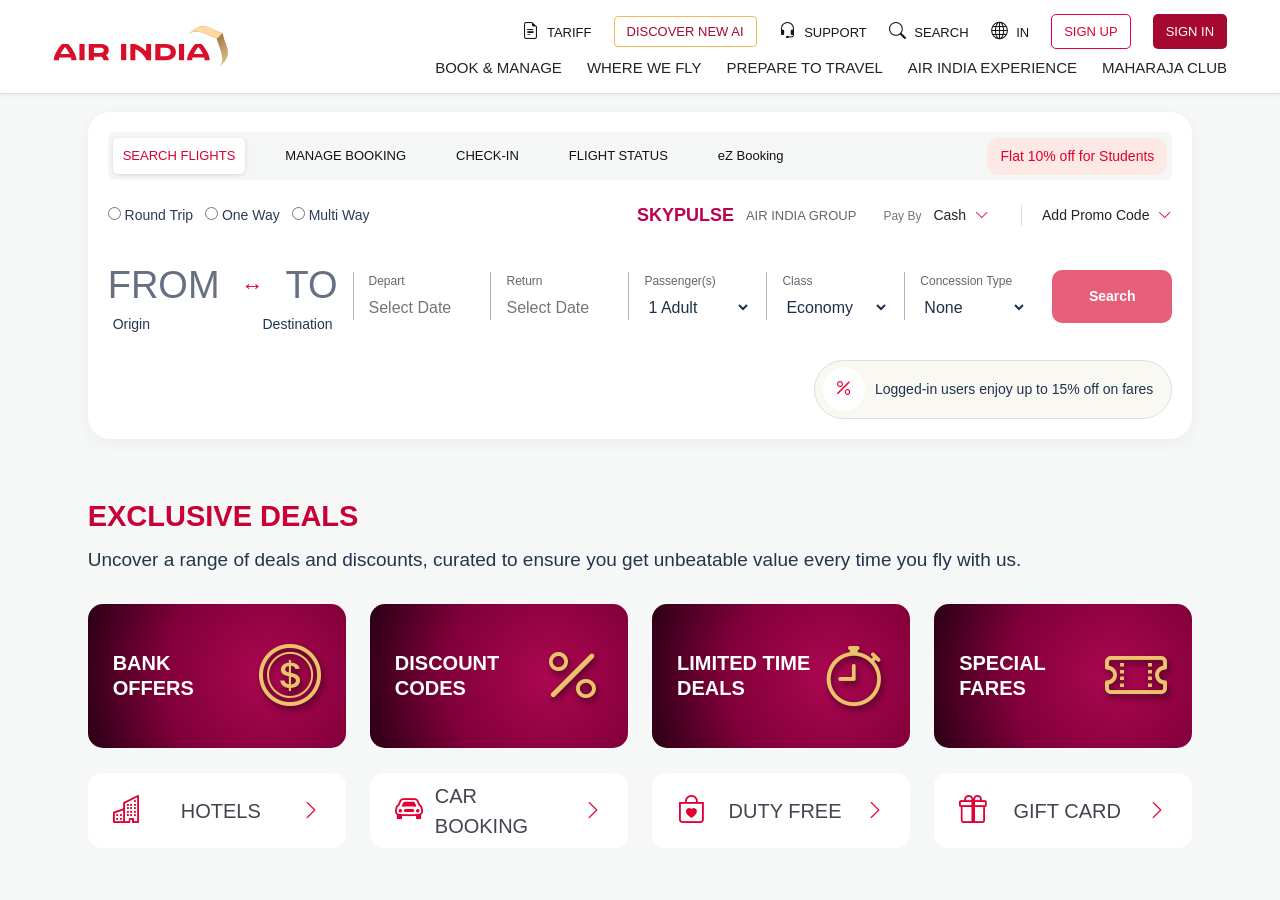
<file: Air India Clone/index.html>
<!DOCTYPE html>
<html lang="en">

<head>
    <meta charset="UTF-8">
    <meta name="viewport" content="width=device-width, initial-scale=1.0">

    <title>Air India - Book Flights</title>

    <link href="https://cdn.jsdelivr.net/npm/bootstrap@5.3.8/dist/css/bootstrap.min.css" rel="stylesheet">

    <link rel="stylesheet" href="https://cdn.jsdelivr.net/npm/bootstrap-icons@1.13.1/font/bootstrap-icons.min.css">

    <link rel="stylesheet" href="style.css">
</head>

<body>

    <header class="main-header">

        <div class="container-fluid header-container">

            <div class="brand">
                <img src="./assets/Logo.svg" alt="Air India Logo">
            </div>

            <div class="header-right">

                <div class="top-links">

                    <a href="#"><i class="bi bi-file-earmark-text"></i> TARIFF</a>

                    <a href="#" class="discover">DISCOVER NEW AI</a>

                    <a href="#"><i class="bi bi-headset"></i> SUPPORT</a>

                    <a href="#"><i class="bi bi-search"></i> SEARCH</a>

                    <a href="#"><i class="bi bi-globe"></i> IN</a>

                    <a href="#" class="signup">SIGN UP</a>

                    <a href="#" class="signin">SIGN IN</a>

                </div>

                <nav class="main-nav">

                    <a href="#">BOOK & MANAGE</a>
                    <a href="#">WHERE WE FLY</a>
                    <a href="#">PREPARE TO TRAVEL</a>
                    <a href="#">AIR INDIA EXPERIENCE</a>
                    <a href="#">MAHARAJA CLUB</a>

                </nav>

            </div>

        </div>

    </header>


    <main class="page-content">

        <section class="booking-card">

            <div class="booking-top">

                <div class="booking-tabs">

                    <a href="#" class="selected">SEARCH FLIGHTS</a>
                    <a href="#">MANAGE BOOKING</a>
                    <a href="#">CHECK-IN</a>
                    <a href="#">FLIGHT STATUS</a>
                    <a href="#">eZ Booking</a>

                </div>

                <div class="student-offer">
                    Flat 10% off for Students
                </div>

            </div>


            <div class="booking-options">

                <div class="trip-options">

                    <label>
                        <input type="radio" name="trip">
                        Round Trip
                    </label>

                    <label>
                        <input type="radio" name="trip">
                        One Way
                    </label>

                     <label>
                        <input type="radio" name="trip">
                        Multi Way
                    </label>

                </div>

                <div class="payment-options">

                    <span class="skypulse">SKYPULSE</span>
                    <span class="group-text">AIR INDIA GROUP</span>

                    <span class="pay-text">Pay By</span>

                    <span>
                        Cash <i class="bi bi-chevron-down"></i>
                    </span>

                    <span class="promo">
                        Add Promo Code
                        <i class="bi bi-chevron-down"></i>
                    </span>

                </div>

            </div>


            <div class="flight-search">

                <div class="city-field">

                    <div class="city-names">
                        <strong>FROM</strong>
                        <span class="swap-icon">↔</span>
                        <strong>TO</strong>
                    </div>

                    <div class="city-labels">
                        <span>Origin</span>
                        <span>Destination</span>
                    </div>

                </div>


                <div class="search-field">
                    <label>Depart</label>
                    <input type="text" placeholder="Select Date">
                </div>


                <div class="search-field">
                    <label>Return</label>
                    <input type="text" placeholder="Select Date">
                </div>


                <div class="search-field dropdown-field">
                    <label>Passenger(s)</label>

                    <select>
                        <option>1 Adult</option>
                        <option>2 Adults</option>
                        <option>3 Adults</option>
                        <option>4 Adults</option>
                    </select>
                </div>


                <div class="search-field dropdown-field">
                    <label>Class</label>

                    <select>
                        <option>Economy</option>
                        <option>Premium Economy</option>
                        <option>Business</option>
                        <option>First Class</option>
                    </select>
                </div>


                <div class="search-field dropdown-field">
                    <label>Concession Type</label>

                    <select>
                        <option>None</option>
                        <option>Student</option>
                        <option>Senior Citizen</option>
                    </select>
                </div>


                <button class="search-button">Search</button>

            </div>


            <div class="login-offer">

                <span class="offer-icon">
                    <i class="bi bi-percent"></i>
                </span>

                <span>
                    Logged-in users enjoy up to 15% off on fares
                </span>

            </div>

        </section>


        <section class="deals-section">

            <div class="deals-heading">

                <div>
                    <h2>EXCLUSIVE DEALS</h2>

                    <p>
                        Uncover a range of deals and discounts, curated to ensure
                        you get unbeatable value every time you fly with us.
                    </p>
                </div>

            </div>


            <div class="row g-4 deal-row">

                <div class="col-lg-3 col-md-6">

                    <div class="deal-banner">
                        <h3>BANK<br>OFFERS</h3>
                        <i class="bi bi-coin deal-icon"></i>
                    </div>

                </div>


                <div class="col-lg-3 col-md-6">

                    <div class="deal-banner">
                        <h3>DISCOUNT<br>CODES</h3>
                        <i class="bi bi-percent deal-icon"></i>
                    </div>

                </div>


                <div class="col-lg-3 col-md-6">

                    <div class="deal-banner">
                        <h3>LIMITED TIME<br>DEALS</h3>
                        <i class="bi bi-stopwatch deal-icon"></i>
                    </div>

                </div>


                <div class="col-lg-3 col-md-6">

                    <div class="deal-banner">
                        <h3>SPECIAL<br>FARES</h3>
                        <i class="bi bi-ticket-perforated deal-icon"></i>
                    </div>

                </div>

            </div>

        </section>


        <section class="quick-links">

            <div class="row g-4">

                <div class="col-lg-3 col-md-6">

                    <a href="#" class="quick-card">
                        <i class="bi bi-buildings"></i>
                        <span>HOTELS</span>
                        <i class="bi bi-chevron-right arrow"></i>
                    </a>

                </div>


                <div class="col-lg-3 col-md-6">

                    <a href="#" class="quick-card">
                        <i class="bi bi-car-front"></i>
                        <span>CAR BOOKING</span>
                        <i class="bi bi-chevron-right arrow"></i>
                    </a>

                </div>


                <div class="col-lg-3 col-md-6">

                    <a href="#" class="quick-card">
                        <i class="bi bi-bag-heart"></i>
                        <span>DUTY FREE</span>
                        <i class="bi bi-chevron-right arrow"></i>
                    </a>

                </div>


                <div class="col-lg-3 col-md-6">

                    <a href="#" class="quick-card">
                        <i class="bi bi-gift"></i>
                        <span>GIFT CARD</span>
                        <i class="bi bi-chevron-right arrow"></i>
                    </a>

                </div>

            </div>

        </section>

    </main>


    <script src="https://cdn.jsdelivr.net/npm/bootstrap@5.3.8/dist/js/bootstrap.bundle.min.js"></script>

</body>

</html>
</file>
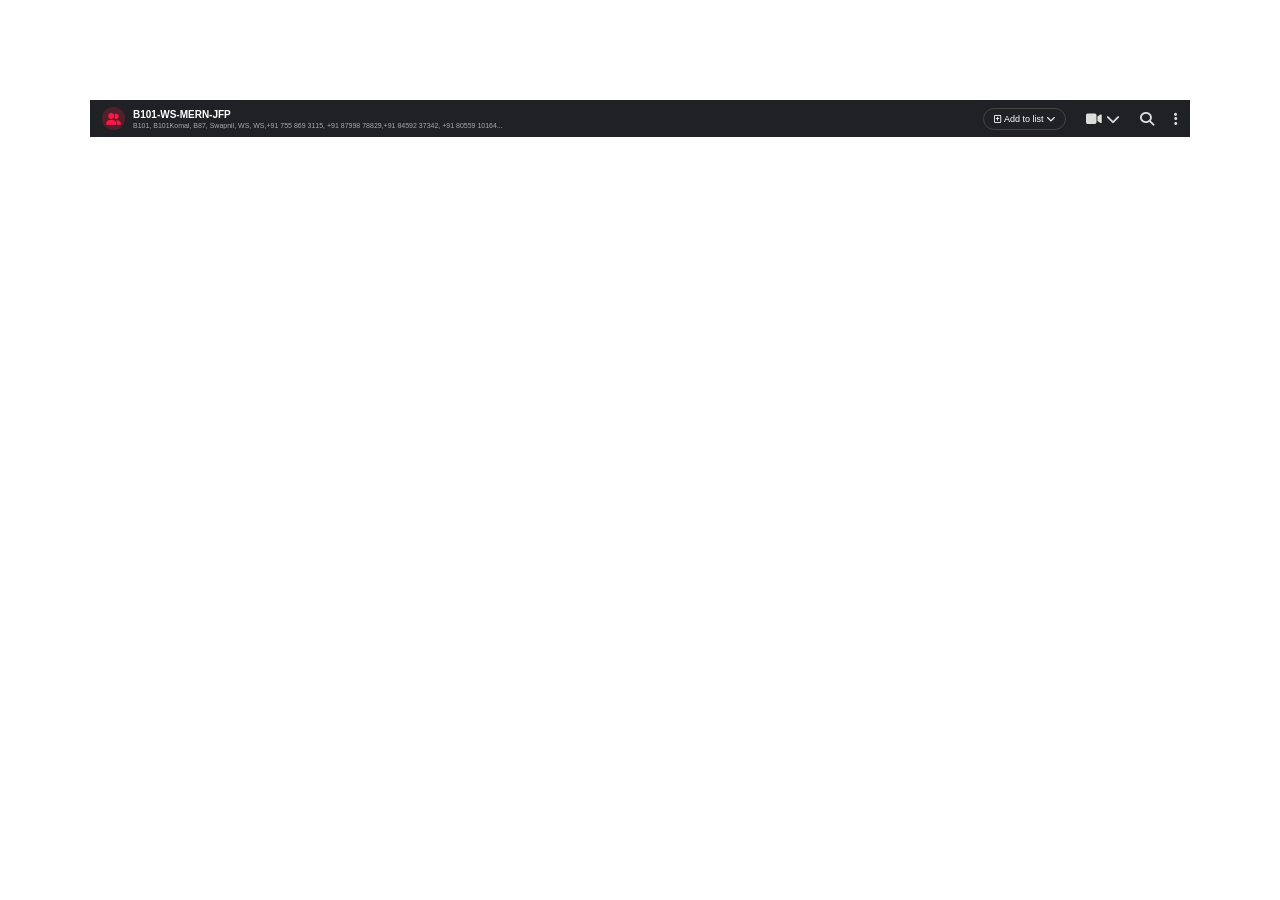
<file: Navbar/index.html>
<!DOCTYPE html>
<html lang="en">
<head>
    <meta charset="UTF-8">
    <meta name="viewport" content="width=device-width, initial-scale=1.0">
    <title>WhatsApp Navbar</title>
    <link rel="stylesheet" href="style.css">
    <link rel="stylesheet" href="https://cdnjs.cloudflare.com/ajax/libs/font-awesome/6.5.2/css/all.min.css">
</head>
<body>
    <nav class="navbar">
        <div class="group-icon">
            <i class="fa-solid fa-user-group"></i>
        </div>

        <div style=" flex: 1; min-width: 0;">
            <h4 style=" font-size: 10px; margin-bottom: 2px;">B101-WS-MERN-JFP</h4>
            <p class="para">
                B101, B101Komal, B87, Swapnil, WS, WS,+91 755 869 3115, +91 87998 78829,+91 84592 37342, +91 80559 10164...
            </p>
        </div>

        <div class="right-section">

        <button class="add-btn">
            <i class="fa-regular fa-square-plus"></i>
            Add to list
            <i class="fa-solid fa-chevron-down"></i>
        </button>

        <span class="video">
            <i class="fa-solid fa-video"></i>
            <i class="fa-solid fa-chevron-down"></i>
        </span>

        <span class="search">
            <i class="fa-solid fa-magnifying-glass"></i>
        </span>

        <span class="menu">
            <i class="fa-solid fa-ellipsis-vertical"></i>
        </span>

    </div>
        </nav>

</body>
</html>
</file>
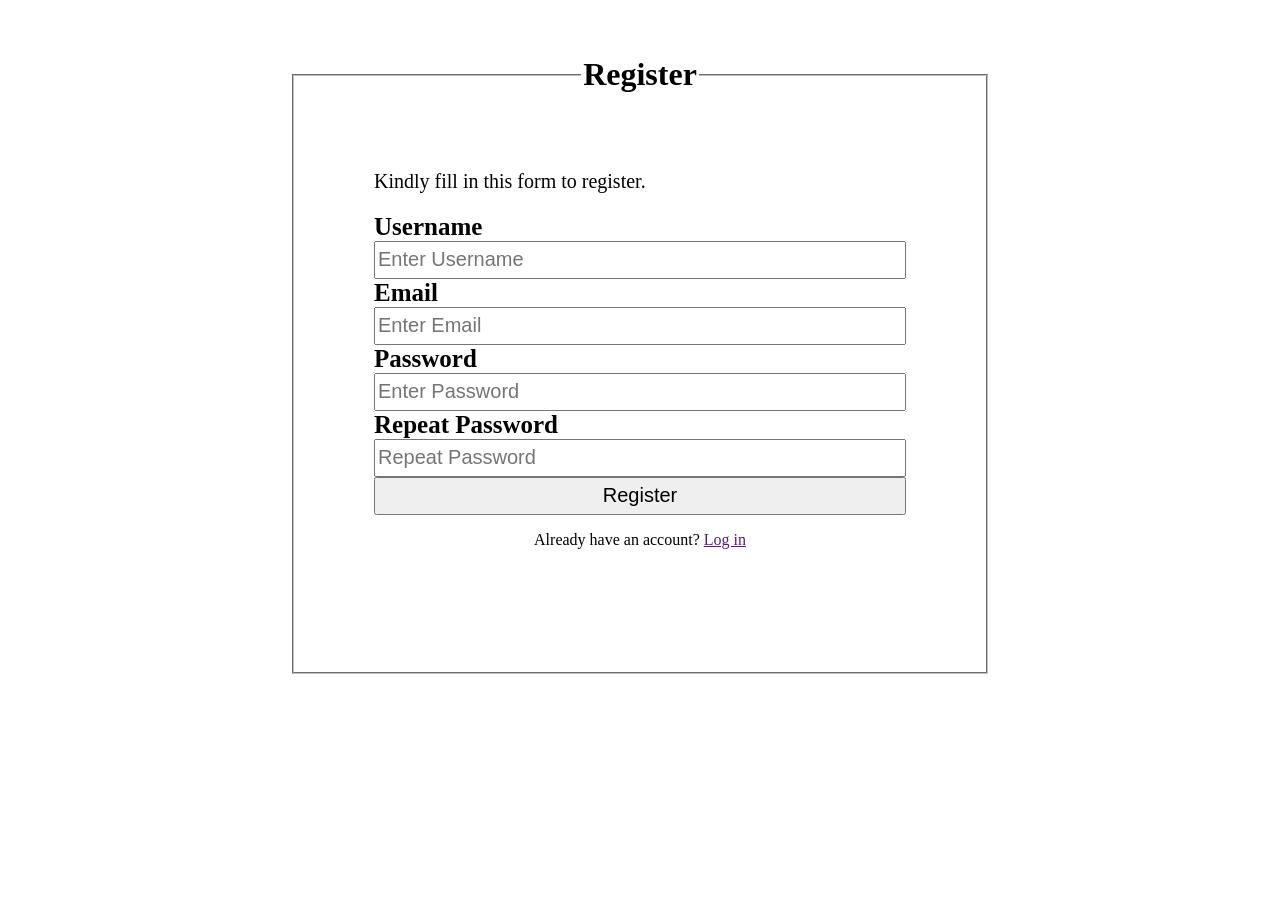
<file: Forms/form1.html>
<!DOCTYPE html>
<html lang="en">
<head>
    <meta charset="UTF-8">
    <meta name="viewport" content="width=device-width, initial-scale=1.0">
    <title>Registration Form</title>
    <link rel="stylesheet" href="style.css">
</head>
<body>
    <form action="">
        <fieldset>
            <legend style="text-align: center;"><h1>Register</h1></legend>
            <p style=" font-size: 20px;">Kindly fill in this form to register.</p>

            <label for="name">Username</label>
            <input type="text" id="name" placeholder="Enter Username"><br>
            <label for="email">Email</label>
            <input type="email" placeholder="Enter Email"><br>            
            <label for="password">Password</label>
            <input type="password" placeholder="Enter Password"><br>
            <label for="password">Repeat Password</label>
            <input type="password" placeholder="Repeat Password"><br>
       
            <input type="submit" value="Register" placeholder="Register"><br>
            <p style="text-align: center;">Already have an account? <a href=""> Log in </a></p>


        </fieldset>
    </form>
    
</body>
</html>
</file>
<file: Air India Clone/style.css>
* {
    margin: 0;
    padding: 0;
    box-sizing: border-box;
}

body {
    font-family: Arial, sans-serif;
    background: #f6f7f7;
    color: #29202b;
}

.main-header {
    background: #fff;
    height: 94px;
    padding: 0 3.2%;
    border-bottom: 1px solid #ddd;
    box-shadow: 0 2px 5px #0000000a;
}

.header-container {
    height: 100%;
    display: flex;
    justify-content: space-between;
    align-items: center;
}

.brand img {
    width: 175px;
    height: auto;
    object-fit: contain;
}

.header-right {
    display: flex;
    flex-direction: column;
    align-items: flex-end;
    gap: 8px;
}

.top-links {
    display: flex;
    align-items: center;
    gap: 22px;
}

.top-links a {
    text-decoration: none;
    color: #171717;
    font-size: 13px;
    white-space: nowrap;
}

.top-links i {
    font-size: 17px;
    margin-right: 5px;
}

.discover {
    border: 1px solid #f5b85d;
    padding: 5px 12px;
    border-radius: 4px;
    color: #a50930 !important;
}

.signup {
    border: 1px solid #e40032;
    color: #e40032 !important;
    padding: 7px 12px;
    border-radius: 5px;
}

.signin {
    background: #a50930;
    color: white !important;
    padding: 8px 13px;
    border-radius: 5px;
}

.main-nav {
    display: flex;
    gap: 25px;
}

.main-nav a {
    text-decoration: none;
    color: #29202b;
    font-size: 15px;
    white-space: nowrap;
    font-weight: 500;
}

.main-nav a:hover {
    color: #d50032;
}

.page-content {
    max-width: 1600px;
    margin: auto;
    padding: 18px 6.85%;
}

.booking-card {
    background: #fff;
    border-radius: 22px;
    padding: 20px;
    box-shadow: 0 4px 15px #0000000c;
    min-height: 300px;
}

.booking-top {
    display: flex;
    justify-content: space-between;
    align-items: center;
    background: #f5f6f6;
    height: 48px;
    padding: 3px 5px;
    border-radius: 6px;
}

.booking-tabs {
    display: flex;
    align-items: center;
    gap: 30px;
    padding: 0;
    margin: 0;
    border: none;
}

.booking-tabs a {
    text-decoration: none;
    color: #111;
    font-size: 13px;
    padding: 8px 10px;
    white-space: nowrap;
}

.booking-tabs .selected {
    background: white;
    color: #d90032;
    border-radius: 5px;
    box-shadow: 0 1px 4px #0002;
}

.student-offer {
    background: #fce9e5;
    color: #df002f;
    padding: 8px 13px;
    font-size: 14px;
    border-radius: 12px;
    white-space: nowrap;
}

.booking-options {
    display: flex;
    justify-content: space-between;
    align-items: center;
    margin: 22px 0 28px;
}

.trip-options {
    display: flex;
    gap: 12px;
    align-items: center;
}

.trip-options label,
.multi-city {
    font-size: 14px;
    color: #283b58;
}

.trip-options input {
    accent-color: #e40032;
}

.multi-city {
    color: #174c9b;
}

.payment-options {
    display: flex;
    align-items: center;
    gap: 12px;
    font-size: 14px;
}

.skypulse {
    color: #bd0050;
    font-size: 18px;
    font-weight: bold;
}

.group-text {
    color: #666;
    font-size: 13px;
    margin-right: 15px;
}

.pay-text {
    font-size: 12px;
    color: #777;
}

.payment-options i {
    color: #e40032;
    margin-left: 5px;
}

.promo {
    border-left: 1px solid #ddd;
    padding-left: 20px;
    margin-left: 20px;
}

.flight-search {
    display: flex;
    align-items: center;
    width: 100%;
}

.city-field {
    width: 23%;
    padding-right: 15px;
}

.city-names {
    display: flex;
    align-items: center;
    justify-content: space-between;
}

.city-names strong {
    font-size: 38px;
    font-weight: 500;
    color: #657080;
}

.swap-icon {
    color: #e40032;
    font-size: 22px;
}

.city-labels {
    display: flex;
    justify-content: space-between;
    padding: 0 5px;
    font-size: 14px;
    color: #23364f;
}

.search-field {
    border-left: 1px solid #aeb4bd;
    padding: 0 15px;
    flex: 1;
    min-width: 0;
}

.search-field label {
    display: block;
    font-size: 12px;
    color: #62666c;
    margin-bottom: 6px;
}

.search-field input,
.search-field select {
    width: 100%;
    border: none;
    outline: none;
    background: transparent;
    color: #1d304a;
    font-size: 16px;
    min-width: 0;
}

.search-field select {
    cursor: pointer;
}

.search-button {
    background: #e65f78;
    color: white;
    border: none;
    border-radius: 10px;
    padding: 16px 28px;
    font-weight: bold;
    font-size: 14px;
    margin-left: 10px;
    cursor: pointer;
    min-width: 120px;
}

.search-button:hover {
    background: #bd0033;
}

.login-offer {
    display: flex;
    align-items: center;
    justify-content: center;
    gap: 10px;
    border: 1px solid #ddd;
    border-radius: 30px;
    padding: 7px 18px 7px 8px;
    width: fit-content;
    margin: 25px 0 0 auto;
    font-size: 14px;
    color: #20334c;
    background: #faf8f3;
}

.offer-icon {
    background: white;
    color: #e40032;
    border-radius: 50%;
    padding: 8px 12px;
    font-size: 18px;
}

.deals-section {
    margin-top: 60px;
}

.deals-heading {
    display: flex;
    justify-content: space-between;
    align-items: center;
    margin-bottom: 30px;
}

.deals-heading h2 {
    color: #c90036;
    font-size: 29px;
    font-weight: bold;
    margin-bottom: 12px;
}

.deals-heading p {
    font-size: 19px;
    margin: 0;
    color: #24344b;
}

.deal-banner {
    height: 144px;
    border-radius: 15px;
    background: radial-gradient(circle at 70% 50%, #ad0751 0%, #800039 55%, #290014 100%);
    display: flex;
    align-items: center;
    justify-content: space-between;
    padding: 25px;
    color: white;
    overflow: hidden;
}

.deal-banner h3 {
    font-size: 20px;
    font-weight: bold;
    line-height: 1.25;
    margin: 0;
}

.deal-icon {
    font-size: 62px;
    color: #eac36b;
    filter: drop-shadow(2px 4px 3px #0008);
}

.quick-links {
    margin-top: 25px;
}

.quick-card {
    display: flex;
    align-items: center;
    justify-content: space-between;
    gap: 12px;
    text-decoration: none;
    color: #41454d;
    background: white;
    padding: 22px 25px;
    border-radius: 14px;
    height: 75px;
    font-size: 20px;
}

.quick-card > i:first-child {
    color: #e40032;
    font-size: 28px;
}

.quick-card .arrow {
    color: #e40032;
    font-size: 20px;
}

.quick-card:hover {
    box-shadow: 0 4px 15px #00000012;
    color: #c90036;
}

@media (max-width: 1100px) {

    .main-header {
        height: auto;
        padding: 15px 3%;
    }

    .header-container {
        align-items: flex-start;
    }

    .top-links,
    .main-nav {
        gap: 12px;
        flex-wrap: wrap;
        justify-content: flex-end;
    }

    .top-links a,
    .main-nav a {
        font-size: 11px;
    }

    .booking-options {
        flex-wrap: wrap;
        gap: 20px;
    }

    .flight-search {
        flex-wrap: wrap;
        row-gap: 25px;
    }

    .city-field {
        width: 100%;
    }

    .search-field {
        min-width: 30%;
    }

    .search-button {
        margin-left: 0;
    }
}

@media (max-width: 600px) {

    .header-container {
        flex-direction: column;
        gap: 15px;
    }

    .brand img {
        width: 145px;
    }

    .header-right {
        align-items: flex-start;
    }

    .top-links,
    .main-nav {
        justify-content: flex-start;
        gap: 12px;
    }

    .page-content {
        padding: 15px;
    }

    .booking-card {
        padding: 15px;
    }

    .booking-top {
        height: auto;
        flex-direction: column;
        align-items: flex-start;
        gap: 10px;
    }

    .booking-tabs {
        flex-wrap: wrap;
        gap: 5px;
    }

    .booking-options {
        flex-direction: column;
        align-items: flex-start;
    }

    .payment-options {
        flex-wrap: wrap;
    }

    .flight-search {
        flex-direction: column;
        align-items: stretch;
    }

    .city-field {
        width: 100%;
    }

    .search-field {
        width: 100%;
        border-left: none;
        border-bottom: 1px solid #ddd;
        padding: 12px 0;
    }

    .search-button {
        width: 100%;
    }

    .deals-heading {
        flex-direction: column;
        align-items: flex-start;
        gap: 15px;
    }

    .deals-heading h2 {
        font-size: 24px;
    }

    .deals-heading p {
        font-size: 14px;
    }

    .deal-banner {
        height: 125px;
    }

    .quick-card {
        font-size: 17px;
    }
}
</file>
<file: Navbar/style.css>
* {
    margin: 0;
    padding: 0;
    box-sizing: border-box;
}

body {
    font-family: Arial, sans-serif;
    padding: 100px 90px;
    background-color: white;
}
.navbar {
    width: 100%;
    height: 37px;
    background-color: #202124;
    display: flex;
    align-items: center;
    padding: 5px 12px;
    color: white;
}
.group-icon {
    width: 23px;
    height: 23px;
    background-color: #51202b;
    color: #ff1744;
    border-radius: 50%;
    display: flex;
    align-items: center;
    justify-content: center;
    font-size: 12px;
    margin-right: 8px;
}

.para {
    font-size: 7px;
    color: #aaa;
    overflow: hidden;

}
.right-section {
    display: flex;
    align-items: center;
    gap: 20px;
    margin-left: 15px;
}

.add-btn {
    background: transparent;
    color: white;
    border: 1px solid #444;
    border-radius: 15px;
    padding: 5px 10px;
    font-size: 9px;
}

.video, .search, .menu {
    color: #ddd;
    font-size: 14px;
    cursor: pointer;
}

@media (max-width: 600px) {
    body {
        padding: 50px 15px;
    }

    .right-section {
        gap: 10px;
    }

    .para {
        max-width: 150px;
    } 
}
</file>
<file: Forms/style.css>
body {
    margin: 0;
}

form {
    width: 700px;
    margin: 35px auto;
}

fieldset {
    padding: 35px 80px 50px;
    min-height: 550px;
}

label {
    display: block;
    font-size: 25px;
    font-weight: bold;
}

input {
    width: 100%;
    height: 38px;
    box-sizing: border-box;
    font-size: 20px;
    margin-bottom: 0;
}
</file>
